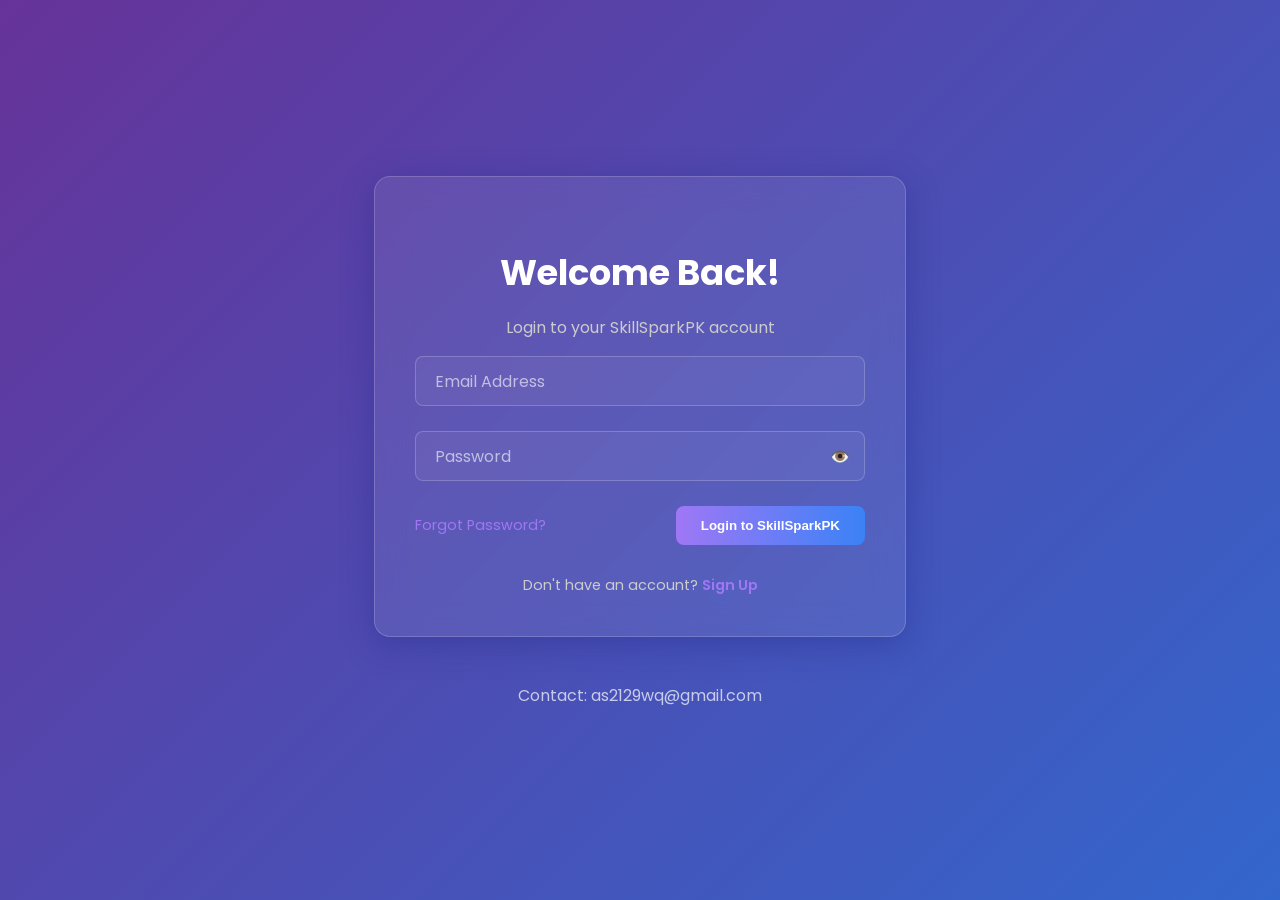
<file: admin-logs.html>
<!DOCTYPE html>
<html>
<head>
<title>Admin Logs - SkillSparkPK</title>
<script>
// SECURITY - Final Fix
const a1 = localStorage.getItem('skillspark_admin');
const a2 = localStorage.getItem('isAdminLoggedIn');
const a3 = localStorage.getItem('skillSparkAdmin');
if (!a1 && a2 !== 'true' && !a3) {
  alert('Please Login First!');
  window.location.href = 'login.html';
}
</script>
<style>
body{font-family:Arial;padding:20px;background:#f5f5f5;}
.card{background:white;padding:20px;border-radius:10px;box-shadow:0 2px 10px rgba(0,0,0,0.1);margin-bottom:20px;}
.btn{padding:10px 20px;border:none;border-radius:5px;cursor:pointer;}
.btn-red{background:red;color:white;}
.btn-blue{background:#3366cc;color:white;}
</style>
</head>
<body>

<div class="card">
<h1>SkillSparkPK Admin Panel ✅</h1>
<p>Logged in as: <b>as2129wq@gmail.com</b></p>
<button class="btn btn-red" onclick="localStorage.removeItem('skillspark_admin'); localStorage.removeItem('isAdminLoggedIn'); window.location.href='login.html';">Logout</button>
<a href="index.html"><button class="btn btn-blue">Go to Website</button></a>
</div>

<div class="card">
<h3>System Status</h3>
<p>✅ Login System: Working</p>
<p>✅ Password: Spark2129@ Protected</p>
<p>✅ Admin Email: as2129wq@gmail.com</p>
<p>✅ Website: skillspakpk.vercel.app</p>
</div>

<div class="card">
<h3>Next Steps</h3>
<p>1. Yahan aap users dekh sakte ho</p>
<p>2. Yahan courses add kar sakte ho</p>
<p>Bolo Sir kya add karna hai?</p>
</div>

</body>
</html>
</file>
<file: css/login-styles.css>
@import url('https://fonts.googleapis.com/css2?family=Poppins:wght@300;400;600;700&display=swap');

body {
    margin: 0;
    font-family: 'Poppins', sans-serif;
    background: linear-gradient(135deg, #663399 0%, #3366cc 100%);
    display: flex;
    justify-content: center;
    align-items: center;
    min-height: 100vh;
    color: #e0e0e0;
    flex-direction: column;
}
.login-container {
    width: 100%;
    display: flex;
    justify-content: center;
}
.glass-card {
    background: rgba(255, 255, 255, 0.08);
    backdrop-filter: blur(15px);
    -webkit-backdrop-filter: blur(15px);
    border-radius: 16px;
    box-shadow: 0 8px 32px 0 rgba(31, 38, 135, 0.37);
    border: 1px solid rgba(255, 255, 255, 0.18);
    padding: 40px;
    width: 90%;
    max-width: 450px;
    text-align: center;
}
.card-header h2 {
    font-size: 2.2em;
    margin-bottom: 5px;
    color: #fff;
}
.card-header p {
    color: #ccc;
}
.input-group {
    position: relative;
    margin-bottom: 25px;
}
.input-group input {
    width: 100%;
    padding: 15px 50px 15px 20px;
    background: rgba(255, 255, 255, 0.05);
    border: 1px solid rgba(255, 255, 255, 0.2);
    border-radius: 8px;
    color: #fff;
    font-size: 1em;
    outline: none;
    box-sizing: border-box;
}
.input-group label {
    position: absolute;
    top: 50%;
    left: 20px;
    transform: translateY(-50%);
    color: rgba(255, 255, 255, 0.6);
    pointer-events: none;
    transition: all 0.3s ease;
}
.input-group input:focus + label,
.input-group input:not(:placeholder-shown) + label {
    top: -10px;
    left: 15px;
    font-size: 0.8em;
    background: #1a0a3e;
    padding: 0 5px;
    color: #9f77f5;
}
.password-toggle {
    position: absolute;
    right: 15px;
    top: 50%;
    transform: translateY(-50%);
    cursor: pointer;
}
.form-actions {
    display: flex;
    justify-content: space-between;
    align-items: center;
    margin-top: 25px;
    margin-bottom: 30px;
}
.forgot-password {
    color: #9f77f5;
    text-decoration: none;
    font-size: 0.9em;
}
.login-button {
    padding: 12px 25px;
    background: linear-gradient(90deg, #9f77f5 0%, #3b82f6 100%);
    border: none;
    border-radius: 8px;
    color: white;
    font-weight: 600;
    cursor: pointer;
}
.signup-link {
    color: #ccc;
    font-size: 0.9em;
}
.signup-link a {
    color: #9f77f5;
    text-decoration: none;
    font-weight: 600;
}
footer {
    margin-top: 30px;
    text-align: center;
    color: rgba(255, 255, 255, 0.7);
}

@media (max-width: 600px) {
    .glass-card { width: 95%; padding: 30px; }
    .form-actions { flex-direction: column; gap: 15px; }
}
</file>
